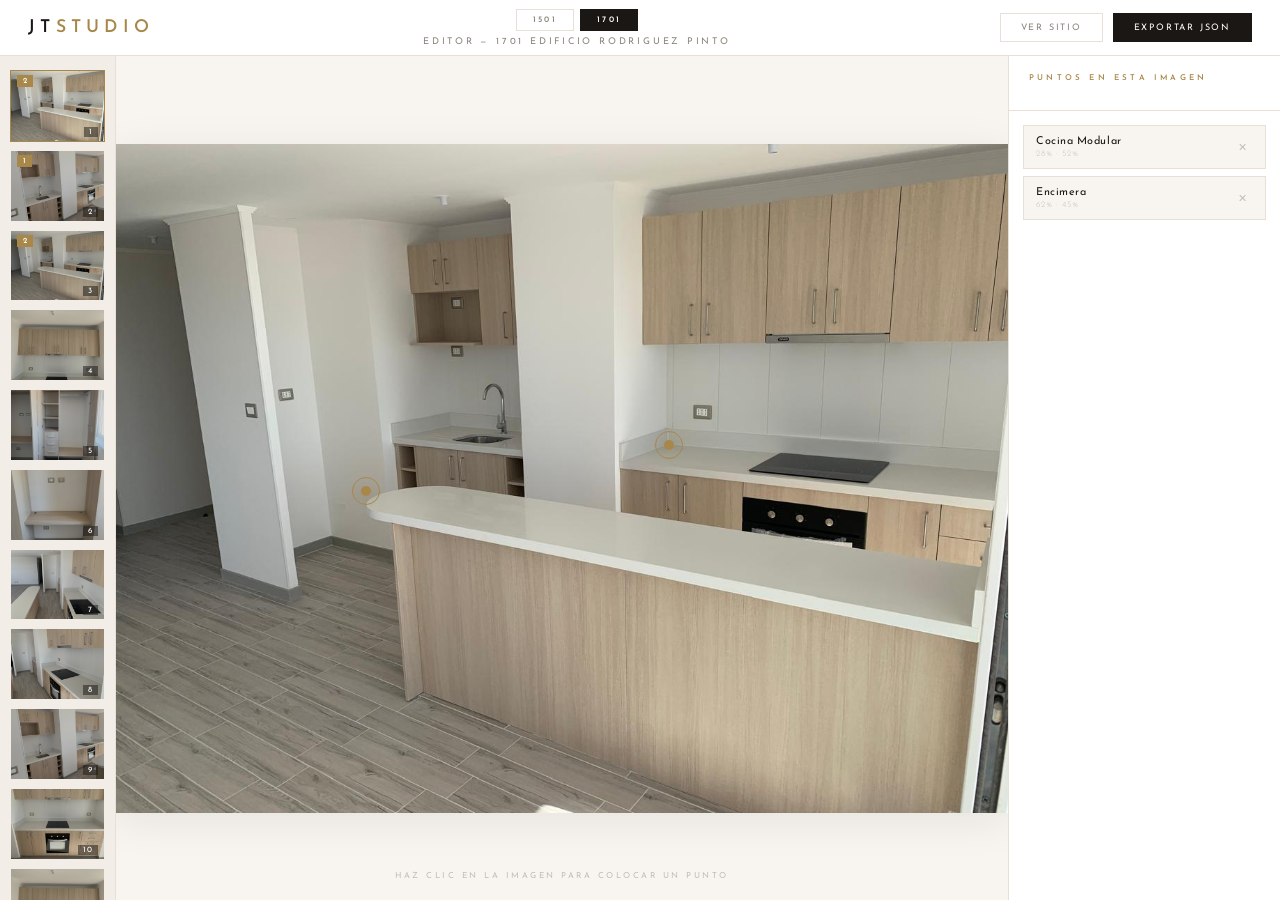
<file: editor.html>
<!DOCTYPE html>
<html lang="es">
<head>
<meta charset="UTF-8">
<meta name="viewport" content="width=device-width, initial-scale=1.0">
<title>Editor de Puntos — JT Studio</title>
<link href="https://fonts.googleapis.com/css2?family=Josefin+Sans:wght@100;300;400;600&display=swap" rel="stylesheet">
<link rel="stylesheet" href="css/editor.css">
</head>
<body>

<!-- Top Bar -->
<div class="editor-topbar">
  <div class="editor-topbar__logo">JT<span>STUDIO</span></div>
  <div class="editor-topbar__center">
    <div class="editor-prop-tabs" id="propTabs"></div>
    <div class="editor-topbar__title">Editor — <span id="editorPropLabel"></span></div>
  </div>
  <div class="editor-topbar__actions">
    <button class="btn" onclick="window.open('index.html','_blank')">Ver Sitio</button>
    <button class="btn btn--primary" onclick="openExport()">Exportar JSON</button>
  </div>
</div>

<!-- Body -->
<div class="editor-body">

  <!-- Left: Thumbnails -->
  <div class="editor-thumbs" id="thumbContainer"></div>

  <!-- Center: Canvas -->
  <div class="editor-canvas-wrap">
    <div class="editor-canvas" id="editorCanvas">
      <img id="canvasImg" src="" alt="">
    </div>
    <p class="editor-hint">Haz clic en la imagen para colocar un punto</p>
  </div>

  <!-- Right: Panel -->
  <div class="editor-panel">

    <!-- Form (hidden until click) -->
    <div class="editor-form hidden" id="editorForm">
      <p class="panel-label">Información del Punto</p>

      <div class="form-group">
        <label>Nombre *</label>
        <input type="text" id="hsName" placeholder="Ej: Cocina modular">
      </div>

      <div class="form-group">
        <label>Material</label>
        <input type="text" id="hsMaterial" placeholder="Ej: MDF lacado blanco">
      </div>

      <div class="form-group">
        <label>Descripción</label>
        <textarea id="hsDesc" placeholder="Detalles adicionales..."></textarea>
      </div>

      <div class="form-group">
        <label>Precio</label>
        <input type="text" id="hsPrice" placeholder="Ej: $1.200.000">
      </div>

      <div class="form-actions">
        <button class="btn btn--primary" onclick="saveHotspot()">Guardar</button>
        <button class="btn" onclick="cancelForm()">Cancelar</button>
      </div>
    </div>

    <!-- Hotspot list -->
    <div class="editor-panel__section">
      <p class="panel-label" style="padding-bottom:14px;">Puntos en esta imagen</p>
    </div>
    <div class="hs-list" id="hsList">
      <p class="hs-list-empty">Haz clic sobre la imagen<br>para agregar un punto.</p>
    </div>

  </div>
</div>

<!-- Export Overlay -->
<div class="export-overlay" id="exportOverlay">
  <div class="export-box">
    <h3>Exportar puntos</h3>
    <p>
      Copia este JSON y pégalo en <strong>js/gallery.js</strong> dentro de la propiedad
      <code style="color:var(--gold)">hotspots</code> del objeto <code style="color:var(--gold)">properties['1701']</code>.
    </p>
    <textarea id="exportOutput" readonly spellcheck="false"></textarea>
    <div class="export-actions">
      <button class="btn" onclick="closeExport()">Cerrar</button>
      <button class="btn btn--primary" id="copyBtn" onclick="copyExport()">Copiar</button>
    </div>
  </div>
</div>

<script src="js/editor.js"></script>
</body>
</html>
</file>
<file: css/editor.css>
:root {
  --bg:          #f8f5f0;
  --bg-2:        #f2ede6;
  --white:       #ffffff;
  --ink:         #1a1714;
  --ink-2:       #4a4540;
  --stone:       #8c857c;
  --stone-light: #c4bdb5;
  --gold:        #c9a96e;
  --gold-dark:   #a8884a;
  --gold-pale:   #ede0c8;
  --border:      #e8e0d6;
  --shadow:      rgba(26,23,20,0.08);
}

* { margin: 0; padding: 0; box-sizing: border-box; }
html, body { height: 100%; }

body {
  background: var(--bg);
  color: var(--ink);
  font-family: 'Josefin Sans', sans-serif;
  font-weight: 300;
  font-size: 13px;
  display: flex;
  flex-direction: column;
  height: 100vh;
  overflow: hidden;
}

/* ── TOP BAR ── */
.editor-topbar {
  flex-shrink: 0;
  display: flex;
  align-items: center;
  justify-content: space-between;
  padding: 0 28px;
  height: 56px;
  background: var(--white);
  border-bottom: 1px solid var(--border);
  box-shadow: 0 1px 0 var(--border);
}

.editor-topbar__logo {
  font-family: 'Josefin Sans', sans-serif;
  font-size: 1.1rem;
  font-weight: 600;
  letter-spacing: 0.3em;
  color: var(--ink);
  text-transform: uppercase;
}

.editor-topbar__logo span { color: var(--gold-dark); }

.editor-topbar__title {
  font-size: 0.58rem;
  letter-spacing: 0.3em;
  text-transform: uppercase;
  color: var(--stone);
  font-weight: 400;
}

.editor-topbar__center {
  display: flex;
  flex-direction: column;
  align-items: center;
  gap: 6px;
}

.editor-topbar__actions {
  display: flex;
  gap: 10px;
}

/* Property tabs */
.editor-prop-tabs {
  display: flex;
  gap: 6px;
}

.prop-tab {
  font-family: 'Josefin Sans', sans-serif;
  font-size: 0.52rem;
  letter-spacing: 0.28em;
  text-transform: uppercase;
  font-weight: 600;
  padding: 6px 16px;
  border: 1px solid var(--border);
  background: transparent;
  color: var(--stone);
  cursor: pointer;
  transition: border-color 0.3s, color 0.3s, background 0.3s;
}

.prop-tab:hover {
  border-color: var(--gold-dark);
  color: var(--ink);
}

.prop-tab.active {
  background: var(--ink);
  border-color: var(--ink);
  color: var(--white);
}

.btn {
  font-family: 'Josefin Sans', sans-serif;
  font-size: 0.56rem;
  letter-spacing: 0.2em;
  text-transform: uppercase;
  padding: 9px 20px;
  border: 1px solid var(--border);
  background: transparent;
  color: var(--stone);
  cursor: pointer;
  font-weight: 400;
  transition: border-color 0.3s, color 0.3s;
}

.btn:hover {
  border-color: var(--ink);
  color: var(--ink);
}

.btn--primary {
  background: var(--ink);
  border-color: var(--ink);
  color: var(--white);
  font-weight: 400;
}

.btn--primary:hover {
  background: var(--gold-dark);
  border-color: var(--gold-dark);
  color: var(--white);
}

.btn--danger {
  border-color: rgba(180,60,60,0.25);
  color: rgba(180,60,60,0.6);
}

.btn--danger:hover {
  border-color: #b43c3c;
  color: #b43c3c;
  background: rgba(180,60,60,0.04);
}

/* ── MAIN LAYOUT ── */
.editor-body {
  flex: 1;
  display: flex;
  overflow: hidden;
}

/* ── LEFT PANEL: THUMBNAILS ── */
.editor-thumbs {
  flex-shrink: 0;
  width: 116px;
  background: var(--bg-2);
  border-right: 1px solid var(--border);
  overflow-y: auto;
  padding: 14px 10px;
  display: flex;
  flex-direction: column;
  gap: 8px;
  scrollbar-width: thin;
  scrollbar-color: var(--gold) transparent;
}

.editor-thumb-item {
  position: relative;
  cursor: pointer;
  border: 1px solid transparent;
  transition: border-color 0.3s;
  flex-shrink: 0;
}

.editor-thumb-item img {
  width: 100%;
  aspect-ratio: 4/3;
  object-fit: cover;
  display: block;
  filter: brightness(0.85);
  transition: filter 0.3s;
}

.editor-thumb-item:hover img,
.editor-thumb-item.active img {
  filter: brightness(1);
}

.editor-thumb-item.active {
  border-color: var(--gold-dark);
}

.editor-thumb-item__num {
  position: absolute;
  bottom: 4px;
  right: 6px;
  font-size: 0.5rem;
  letter-spacing: 0.1em;
  color: var(--white);
  background: rgba(26,23,20,0.5);
  padding: 1px 5px;
  font-weight: 400;
}

.editor-thumb-item__dot-count {
  position: absolute;
  top: 4px;
  left: 6px;
  font-size: 0.48rem;
  background: var(--gold-dark);
  color: var(--white);
  padding: 2px 6px;
  font-weight: 600;
  display: none;
}

.editor-thumb-item__dot-count.visible {
  display: block;
}

/* ── CENTER: CANVAS ── */
.editor-canvas-wrap {
  flex: 1;
  display: flex;
  flex-direction: column;
  align-items: center;
  justify-content: center;
  overflow: hidden;
  background: var(--bg);
  position: relative;
}

.editor-hint {
  position: absolute;
  bottom: 20px;
  left: 50%;
  transform: translateX(-50%);
  font-size: 0.52rem;
  letter-spacing: 0.3em;
  text-transform: uppercase;
  color: var(--stone-light);
  pointer-events: none;
  z-index: 5;
  font-weight: 400;
}

.editor-canvas {
  position: relative;
  max-width: 100%;
  max-height: 100%;
  cursor: crosshair;
  user-select: none;
  box-shadow: 0 8px 40px var(--shadow);
}

.editor-canvas img {
  display: block;
  max-width: 100%;
  max-height: calc(100vh - 56px - 40px);
  object-fit: contain;
  pointer-events: none;
}

/* Hotspot dot on canvas */
.hs-dot {
  position: absolute;
  width: 28px;
  height: 28px;
  transform: translate(-50%, -50%);
  cursor: pointer;
  z-index: 10;
}

.hs-dot__ring {
  position: absolute;
  inset: 0;
  border-radius: 50%;
  border: 1px solid var(--gold-dark);
  animation: hsPulse 2s ease-in-out infinite;
}

.hs-dot__core {
  position: absolute;
  top: 50%; left: 50%;
  width: 10px; height: 10px;
  background: var(--gold-dark);
  border-radius: 50%;
  transform: translate(-50%, -50%);
  transition: transform 0.2s;
  box-shadow: 0 2px 8px rgba(168,136,74,0.4);
}

.hs-dot:hover .hs-dot__core {
  transform: translate(-50%, -50%) scale(1.4);
}

.hs-dot__label {
  position: absolute;
  top: -28px;
  left: 50%;
  transform: translateX(-50%);
  font-size: 0.5rem;
  letter-spacing: 0.15em;
  text-transform: uppercase;
  color: var(--ink);
  white-space: nowrap;
  background: var(--white);
  border: 1px solid var(--border);
  padding: 3px 8px;
  pointer-events: none;
  opacity: 0;
  transition: opacity 0.2s;
  box-shadow: 0 2px 8px var(--shadow);
  font-weight: 400;
}

.hs-dot:hover .hs-dot__label {
  opacity: 1;
}

@keyframes hsPulse {
  0%, 100% { transform: scale(1); opacity: 0.7; }
  50% { transform: scale(1.6); opacity: 0.15; }
}

/* ── RIGHT PANEL ── */
.editor-panel {
  flex-shrink: 0;
  width: 272px;
  background: var(--white);
  border-left: 1px solid var(--border);
  display: flex;
  flex-direction: column;
  overflow: hidden;
}

.editor-panel__section {
  padding: 18px 20px 0;
  border-bottom: 1px solid var(--border);
  flex-shrink: 0;
}

.panel-label {
  font-size: 0.5rem;
  letter-spacing: 0.4em;
  text-transform: uppercase;
  color: var(--gold-dark);
  margin-bottom: 14px;
  font-weight: 600;
}

/* Form */
.editor-form {
  padding: 18px 20px;
  display: flex;
  flex-direction: column;
  gap: 12px;
  border-bottom: 1px solid var(--border);
  flex-shrink: 0;
  background: var(--bg);
}

.editor-form.hidden { display: none; }

.form-group {
  display: flex;
  flex-direction: column;
  gap: 5px;
}

.form-group label {
  font-size: 0.5rem;
  letter-spacing: 0.25em;
  text-transform: uppercase;
  color: var(--stone);
  font-weight: 400;
}

.form-group input,
.form-group textarea {
  background: var(--white);
  border: 1px solid var(--border);
  color: var(--ink);
  font-family: 'Josefin Sans', sans-serif;
  font-size: 0.72rem;
  font-weight: 300;
  padding: 8px 12px;
  outline: none;
  transition: border-color 0.3s;
  resize: none;
}

.form-group input:focus,
.form-group textarea:focus {
  border-color: var(--gold-dark);
}

.form-group textarea {
  height: 60px;
  line-height: 1.6;
}

.form-actions {
  display: flex;
  gap: 8px;
}

/* Hotspot list */
.hs-list {
  flex: 1;
  overflow-y: auto;
  padding: 14px;
  scrollbar-width: thin;
  scrollbar-color: var(--gold) transparent;
  background: var(--white);
}

.hs-list-empty {
  font-size: 0.6rem;
  color: var(--stone-light);
  line-height: 1.8;
  text-align: center;
  padding: 24px 0;
  letter-spacing: 0.05em;
  font-weight: 300;
}

.hs-item {
  display: flex;
  align-items: center;
  justify-content: space-between;
  padding: 10px 12px;
  border: 1px solid var(--border);
  margin-bottom: 7px;
  cursor: pointer;
  transition: border-color 0.3s, background 0.3s;
  background: var(--bg);
}

.hs-item:hover {
  border-color: var(--gold-dark);
  background: var(--white);
}

.hs-item.selected {
  border-color: var(--gold-dark);
  background: var(--white);
  box-shadow: 0 2px 8px var(--shadow);
}

.hs-item__info {
  display: flex;
  flex-direction: column;
  gap: 3px;
}

.hs-item__name {
  font-size: 0.68rem;
  color: var(--ink);
  font-weight: 400;
  letter-spacing: 0.05em;
}

.hs-item__pos {
  font-size: 0.52rem;
  color: var(--stone-light);
  letter-spacing: 0.1em;
}

.hs-item__del {
  background: none;
  border: none;
  color: var(--stone-light);
  font-size: 0.7rem;
  cursor: pointer;
  padding: 4px 6px;
  transition: color 0.2s;
}

.hs-item__del:hover { color: #b43c3c; }

/* Export modal */
.export-overlay {
  position: fixed;
  inset: 0;
  background: rgba(26,23,20,0.6);
  backdrop-filter: blur(12px);
  z-index: 999;
  display: flex;
  align-items: center;
  justify-content: center;
  opacity: 0;
  visibility: hidden;
  transition: opacity 0.4s, visibility 0.4s;
}

.export-overlay.open {
  opacity: 1;
  visibility: visible;
}

.export-box {
  width: 660px;
  max-width: 92vw;
  background: var(--white);
  border: 1px solid var(--border);
  padding: 36px 40px;
  display: flex;
  flex-direction: column;
  gap: 18px;
  box-shadow: 0 24px 80px var(--shadow);
}

.export-box h3 {
  font-family: 'Josefin Sans', sans-serif;
  font-size: 1.4rem;
  font-weight: 600;
  color: var(--ink);
  letter-spacing: 0.08em;
  text-transform: uppercase;
}

.export-box p {
  font-size: 0.64rem;
  color: var(--stone);
  line-height: 1.8;
  letter-spacing: 0.05em;
  font-weight: 300;
}

.export-box textarea {
  width: 100%;
  height: 240px;
  background: var(--bg);
  border: 1px solid var(--border);
  color: var(--gold-dark);
  font-family: 'Courier New', monospace;
  font-size: 0.7rem;
  padding: 16px;
  outline: none;
  resize: none;
  line-height: 1.6;
}

.export-box textarea:focus {
  border-color: var(--gold-dark);
}

.export-actions {
  display: flex;
  gap: 10px;
  justify-content: flex-end;
}
</file>
